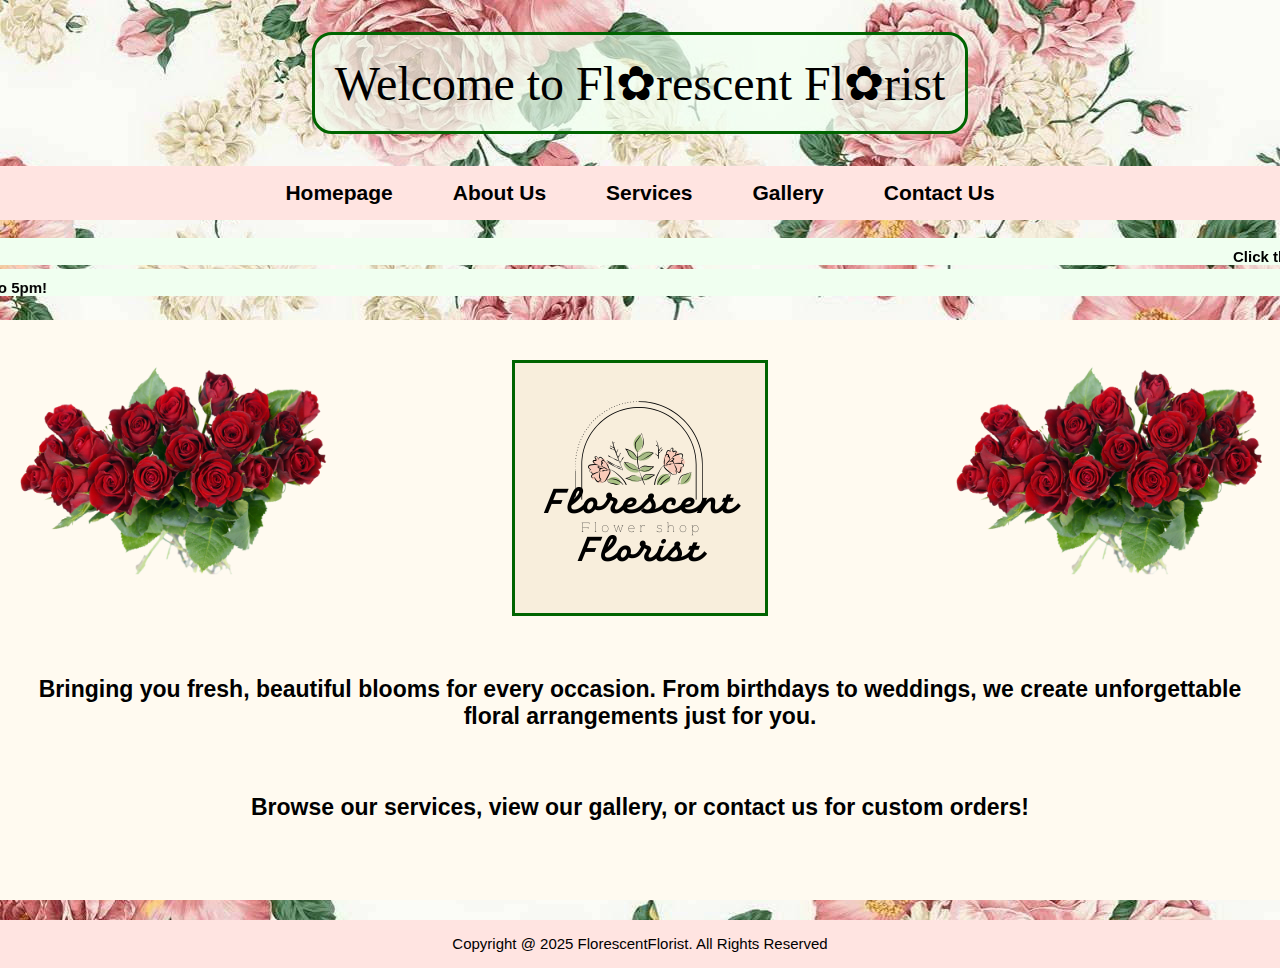
<file: index.html>
<!DOCTYPE html>
<html>
<head>
  <meta charset="UTF-8">
  <meta name="viewport" content="width=device-width, initial-scale=1">
  <title>Homepage</title>

  <link rel="stylesheet" type="text/css" href="css/style.css">
 
 <style>
 p
 {
  font-size: 23px;
  text-align: center;
 }   

.content-box 
  {
   flex: 1;
   background-color: floralwhite;
   color: black;
   padding: 40px;
   text-align: center;
   min-height: 500px;
  }

  
</style>

</head>
<body>

  <div style="text-align: center;">
  	<h1>Welcome to Fl✿rescent Fl✿rist</h1>
  </div>

  <div class="nav-panel">
    <a href="index.html"target="_self">Homepage</a>
    <a href="about.html"target="_self">About Us</a>
    <a href="services.html"target="_self">Services</a>
    <a href="gallery.html"target="_self">Gallery</a>
    <a href="contact.html"target="_self">Contact Us</a>
  </div>

  <br>
  <marquee behavior="scroll" direction="left">
   Click the bouquet for some random flower facts! 
  </marquee>

  <br>
  <marquee behavior="scroll" direction="right">
    Shop opens from 9am to 5pm!
  </marquee>

  <div class="main">
    <div class="content-box">
     <div style="display: flex; justify-content: center; gap: 180px; margin-bottom: 60px;">

      <a href="https://www.britannica.com/plant/daisy" target="_blank" title="Flower Facts 1">
        <img src="pic/lav.png" alt="Flower" width="320" height="220"></a>

      <img src="pic/Flora.png" alt="Company logo" width="250" style="border:solid darkgreen 3px">

      <a href="https://www.britannica.com/plant/rose-plant" target="_blank" title="Flower Facts 2">
       <img src="pic/lav.png" alt="Flower" width="320" height="220"></a>

    </div>

    <p><b>Bringing you fresh, beautiful blooms for every occasion. From birthdays to weddings, we create unforgettable floral arrangements just for you.</b></p>
    <br>
    <p><b>Browse our services, view our gallery, or contact us for custom orders!</b></p>

   </div>

   </div>
   
   <footer>
    <p style="font-size: 15px;">Copyright @ 2025 FlorescentFlorist. All Rights Reserved</p>
  </footer>

</div>

</body>
</html>
</file>
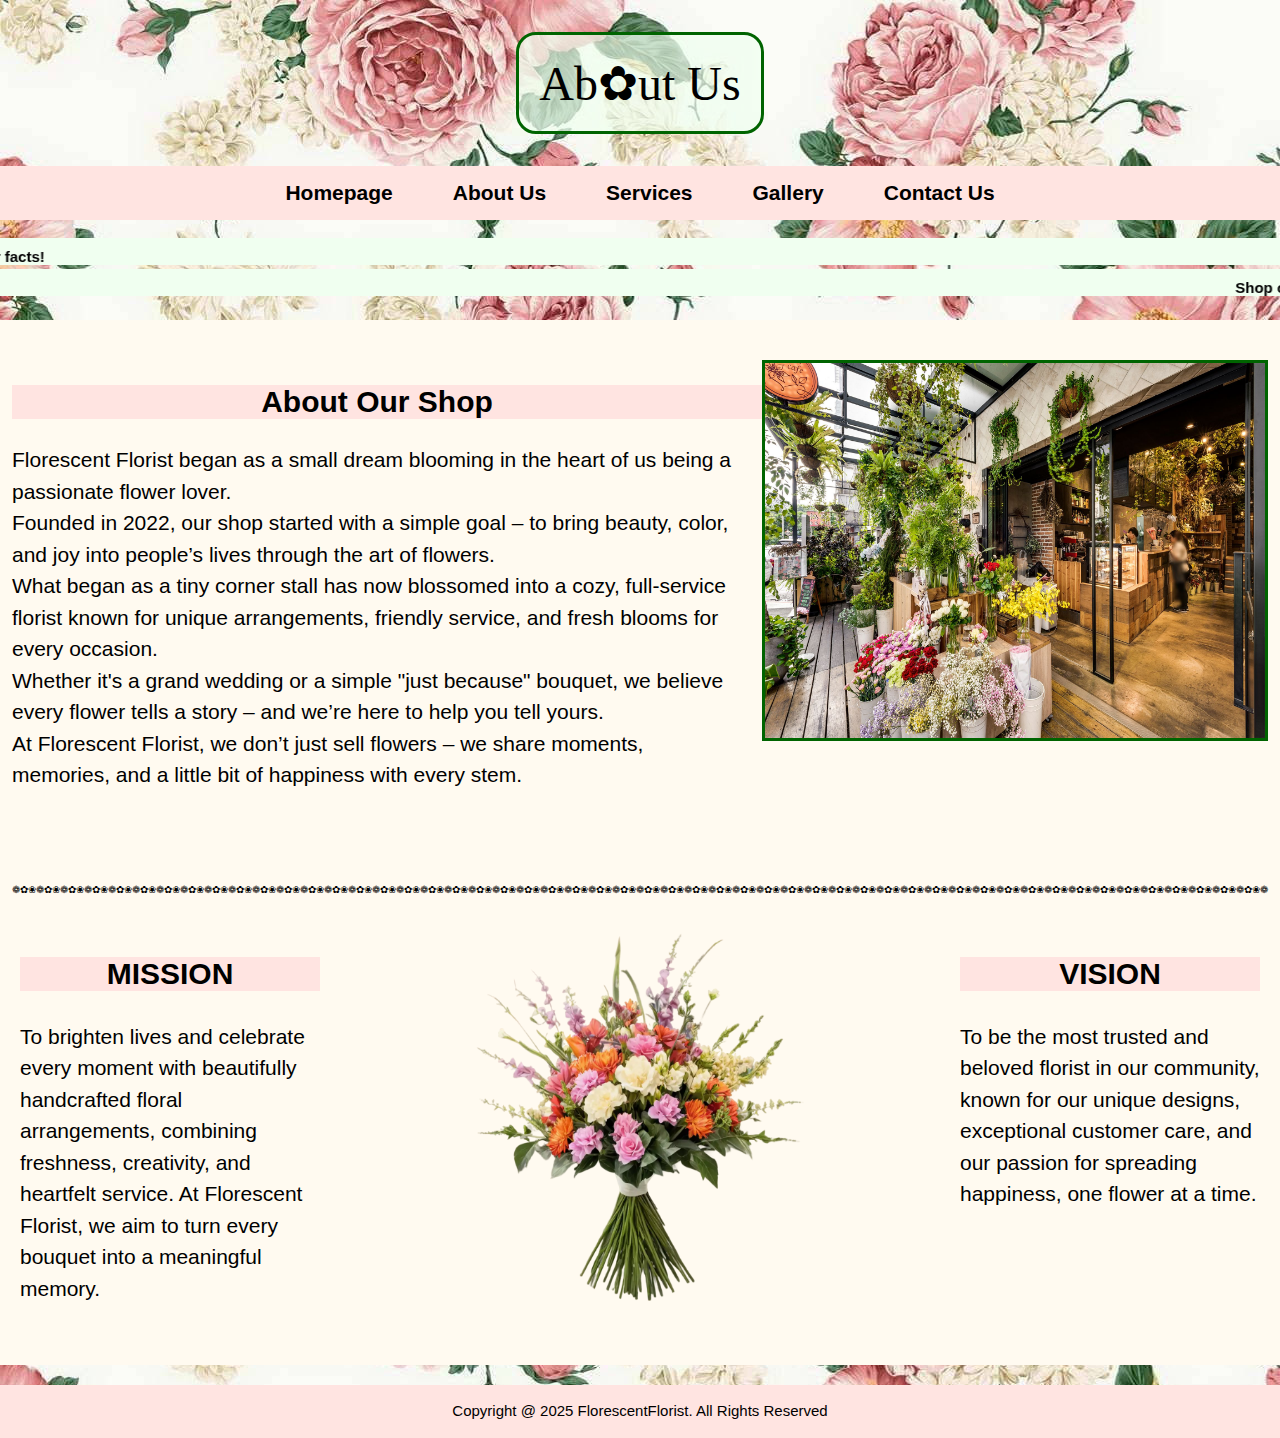
<file: about.html>
<!DOCTYPE html>
<html>
<head>
  <meta charset="UTF-8">
  <meta name="viewport" content="width=device-width, initial-scale=1">
  <title>About Us</title>

  <link rel="stylesheet" type="text/css" href="css/style.css">

  <style>
    h2
    {
      font-size: 30px;
      background-color: mistyrose;
    }
    h3
    {
      font-size: 30px;
      background-color: mistyrose;
    }
    p
    {
      font-size: 21px;
      text-align: left;
      line-height: 1.5;
    }

  </style>
</head>
<body>

  <div style="text-align: center;">
  	<h1>Ab✿ut Us</h1>
  </div>

  <div class="nav-panel">
    <a href="index.html"target="_self">Homepage</a>
    <a href="about.html"target="_self">About Us</a>
    <a href="services.html"target="_self">Services</a>
    <a href="gallery.html"target="_self">Gallery</a>
    <a href="contact.html"target="_self">Contact Us</a>
  </div>

  <br>
  <marquee behavior="scroll" direction="right">
   Click the bouquet for some random flower facts! 
  </marquee>

  <br>
  <marquee behavior="scroll" direction="left">
    Shop opens from 9am to 5pm!
  </marquee>

 <div class="main">
  <div class="content-box">
    
    <img src="pic/shop.jpg" alt="Shop" 
         style="float: right; width: 500px; border: solid darkgreen 3px; margin-left: 20px;">

    <div>
      <h2><b>About Our Shop</b></h2>
      <p>
        Florescent Florist began as a small dream blooming in the heart of us being a passionate flower lover. <br>
        Founded in 2022, our shop started with a simple goal – to bring beauty, color, and joy into people’s lives through the art of flowers. <br>
        What began as a tiny corner stall has now blossomed into a cozy, full-service florist known for unique arrangements, friendly service, and fresh blooms for every occasion. <br>
        Whether it's a grand wedding or a simple "just because" bouquet, we believe every flower tells a story – and we’re here to help you tell yours.<br>
        At Florescent Florist, we don’t just sell flowers – we share moments, memories, and a little bit of happiness with every stem.
      </p>
    </div>

    <div>
      <p style="padding-top: 70px; font-size: 10px; text-align: center;">❁✿❀❁✿❀❁✿❀❁✿❀❁✿❀❁✿❀❁✿❀❁✿❀❁✿❀❁✿❀❁✿❀❁✿❀❁✿❀❁✿❀❁✿❀❁✿❀❁✿❀❁✿❀❁✿❀❁✿❀❁✿❀❁✿❀❁✿❀❁✿❀❁✿❀❁✿❀❁✿❀❁✿❀❁✿❀❁✿❀❁✿❀❁✿❀❁✿❀❁✿❀❁✿❀❁✿❀❁✿❀❁✿❀❁✿❀❁✿❀❁✿❀❁✿❀❁✿❀❁✿❀❁✿❀❁✿❀❁✿❀❁✿❀❁✿❀❁✿❀❁✿❀❁✿❀❁</p>
    </div>

    <div style="display: flex; justify-content: center; align-items: flex-start; gap: 140px; text-align: center; padding-top: 20px;">

    <div style="max-width: 300px;">
      <h3><b>MISSION</b></h3>
      <p>To brighten lives and celebrate every moment with beautifully handcrafted floral arrangements, combining freshness, creativity, and heartfelt service. At Florescent Florist, we aim to turn every bouquet into a meaningful memory.</p>
    </div>

    <div>
      <a href="https://www.almanac.com/flower-meanings-language-flowers" target="_blank" title="Flower Facts 3">
        <img src="pic/bo.jpg" alt="Bouquet" style="width: 360px; height: 380px; border-radius: 10px;"></a>
    </div>

    <div style="max-width: 300px;">
      <h3><b>VISION</b></h3>
      <p>To be the most trusted and beloved florist in our community, known for our unique designs, exceptional customer care, and our passion for spreading happiness, one flower at a time.</p>
    </div>
 </div>

</div>

</div>

  <footer>
    <p style="text-align: center; font-size: 15px;">Copyright @ 2025 FlorescentFlorist. All Rights Reserved</p>
  </footer>

</body>
</html>
</file>
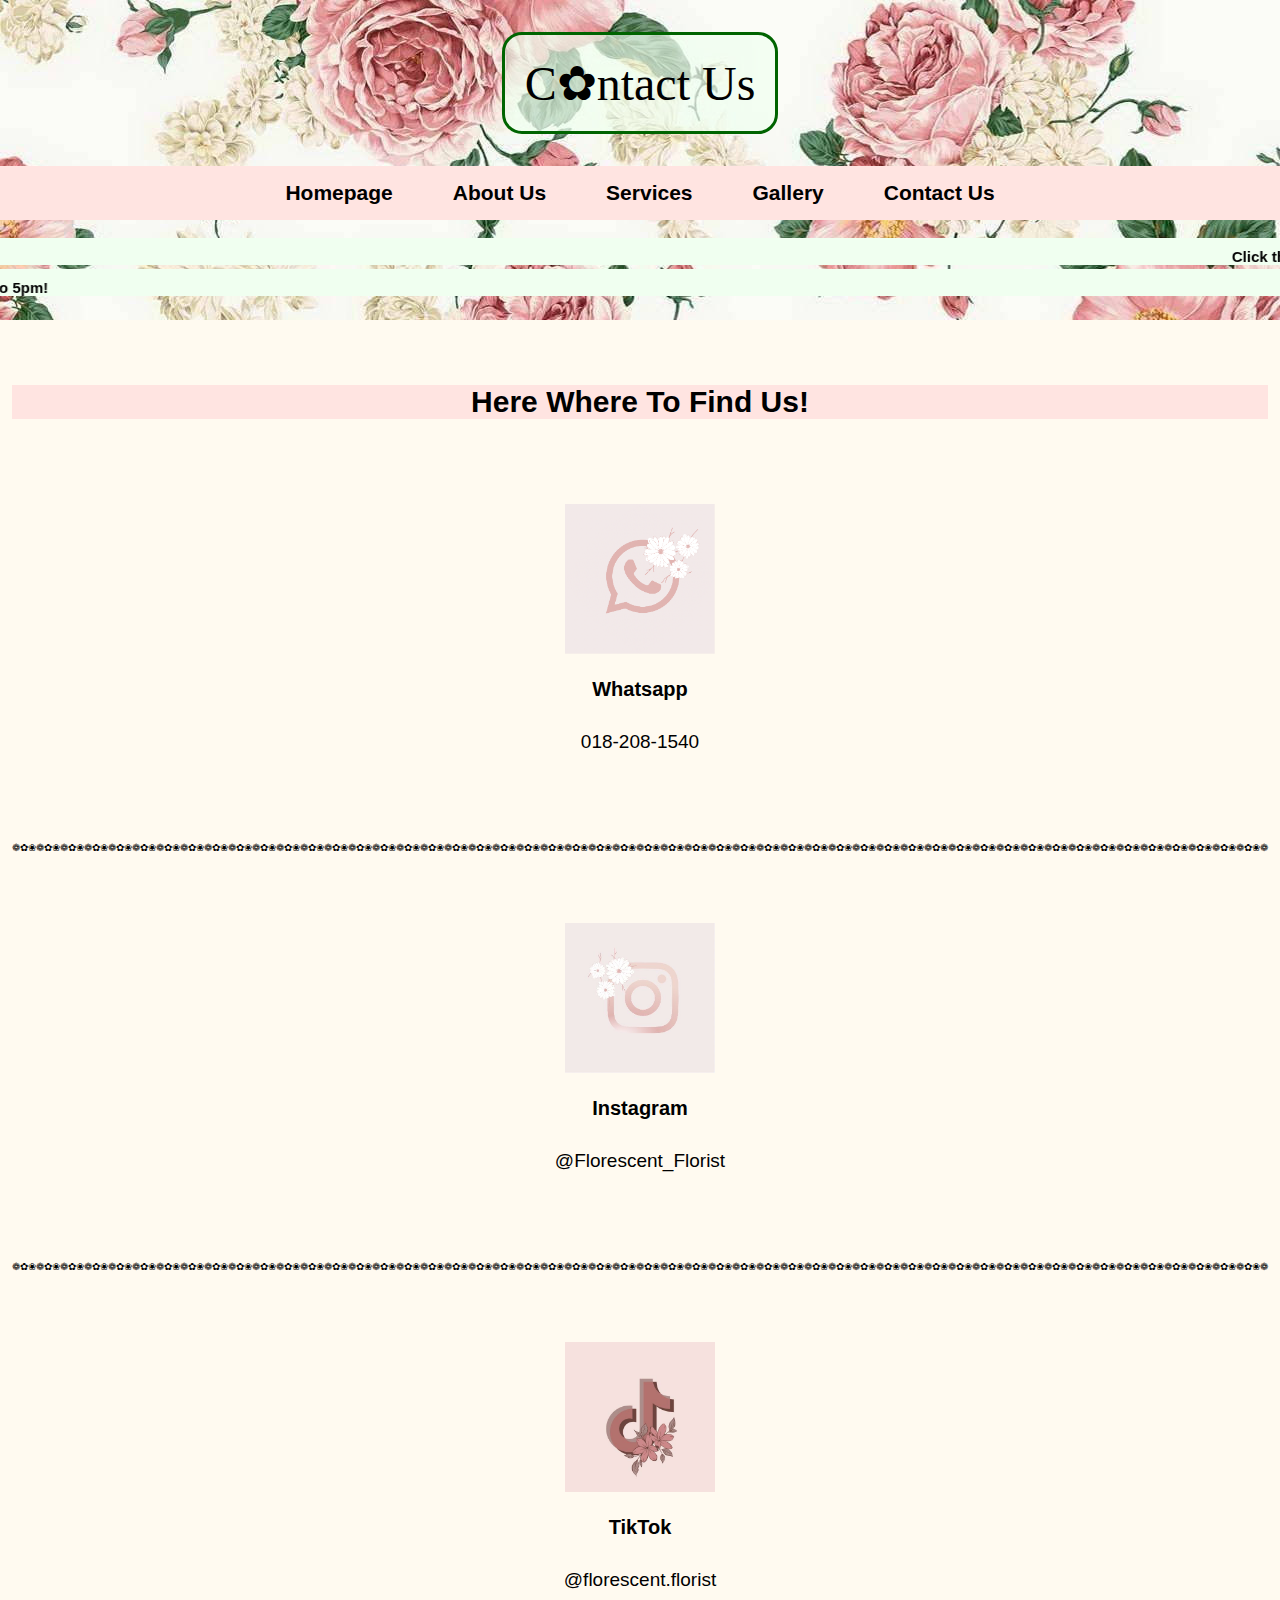
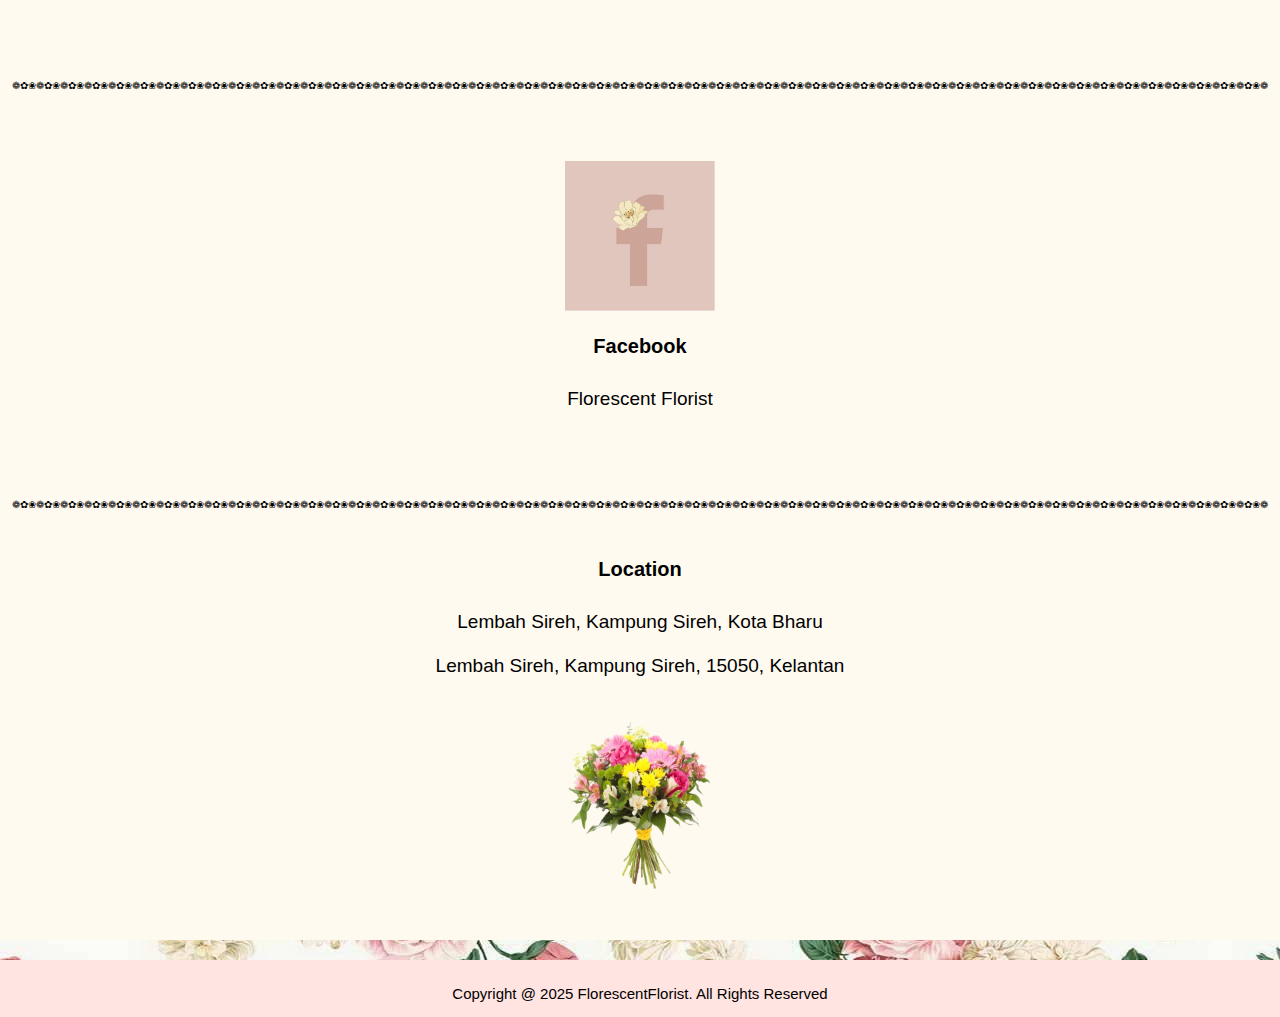
<file: contact.html>
<!DOCTYPE html>
<html>
<head>
  <meta charset="UTF-8">
  <meta name="viewport" content="width=device-width, initial-scale=1">
  <title>Contact</title>

  <link rel="stylesheet" type="text/css" href="css/style.css">

  <style>
    h2
    {
      font-size: 30px;
      background-color: mistyrose;
    }
    h3
    {
      font-size: 20px;
    }
    p
    {
      font-size: 19px;
      padding-top: 10px;
    }
  </style>

</head>
<body>

  <div style="text-align: center;">
  	<h1>C✿ntact Us</h1>
  </div>

  <div class="nav-panel">
    <a href="index.html"target="_self">Homepage</a>
    <a href="about.html"target="_self">About Us</a>
    <a href="services.html"target="_self">Services</a>
    <a href="gallery.html"target="_self">Gallery</a>
    <a href="contact.html"target="_self">Contact Us</a>
  </div>

  <br>
  <marquee behavior="scroll" direction="left">
   Click the bouquet for some random flower facts! 
  </marquee>

  <br>
  <marquee behavior="scroll" direction="right">
    Shop opens from 9am to 5pm!
  </marquee>

  <div class="main">
    <div class="content-box">

      <h2><b>Here Where To Find Us!</b></h2>

      <img src="pic/what.png" alt="Whatsapp" style="width: 150px; height: auto; padding-top: 60px;">

      <h3>Whatsapp</h3>

      <p>018-208-1540</p>

       <div>
      <p style="padding-top: 70px; font-size: 10px; text-align: center;">❁✿❀❁✿❀❁✿❀❁✿❀❁✿❀❁✿❀❁✿❀❁✿❀❁✿❀❁✿❀❁✿❀❁✿❀❁✿❀❁✿❀❁✿❀❁✿❀❁✿❀❁✿❀❁✿❀❁✿❀❁✿❀❁✿❀❁✿❀❁✿❀❁✿❀❁✿❀❁✿❀❁✿❀❁✿❀❁✿❀❁✿❀❁✿❀❁✿❀❁✿❀❁✿❀❁✿❀❁✿❀❁✿❀❁✿❀❁✿❀❁✿❀❁✿❀❁✿❀❁✿❀❁✿❀❁✿❀❁✿❀❁✿❀❁✿❀❁✿❀❁✿❀❁✿❀❁</p>
    </div>

      <img src="pic/ig.jpg" alt="Instagram" style="width: 150px; height: auto; padding-top: 60px;">

      <h3>Instagram</h3>

      <p>@Florescent_Florist</p>

      <div>
      <p style="padding-top: 70px; font-size: 10px; text-align: center;">❁✿❀❁✿❀❁✿❀❁✿❀❁✿❀❁✿❀❁✿❀❁✿❀❁✿❀❁✿❀❁✿❀❁✿❀❁✿❀❁✿❀❁✿❀❁✿❀❁✿❀❁✿❀❁✿❀❁✿❀❁✿❀❁✿❀❁✿❀❁✿❀❁✿❀❁✿❀❁✿❀❁✿❀❁✿❀❁✿❀❁✿❀❁✿❀❁✿❀❁✿❀❁✿❀❁✿❀❁✿❀❁✿❀❁✿❀❁✿❀❁✿❀❁✿❀❁✿❀❁✿❀❁✿❀❁✿❀❁✿❀❁✿❀❁✿❀❁✿❀❁✿❀❁✿❀❁</p>
    </div>

      <img src="pic/tik.jpg" alt="TikTok" style="width: 150px; height: auto; padding-top: 60px;">

      <h3>TikTok</h3>

      <p>@florescent.florist</p>

      <div>
      <p style="padding-top: 70px; font-size: 10px; text-align: center;">❁✿❀❁✿❀❁✿❀❁✿❀❁✿❀❁✿❀❁✿❀❁✿❀❁✿❀❁✿❀❁✿❀❁✿❀❁✿❀❁✿❀❁✿❀❁✿❀❁✿❀❁✿❀❁✿❀❁✿❀❁✿❀❁✿❀❁✿❀❁✿❀❁✿❀❁✿❀❁✿❀❁✿❀❁✿❀❁✿❀❁✿❀❁✿❀❁✿❀❁✿❀❁✿❀❁✿❀❁✿❀❁✿❀❁✿❀❁✿❀❁✿❀❁✿❀❁✿❀❁✿❀❁✿❀❁✿❀❁✿❀❁✿❀❁✿❀❁✿❀❁✿❀❁✿❀❁</p>
    </div>

      <img src="pic/face.jpg" alt="Facebook" style="width: 150px; height: auto; padding-top: 60px;">

      <h3>Facebook</h3>

      <p>Florescent Florist</p>

      <div>
      <p style="padding-top: 70px; font-size: 10px; text-align: center;">❁✿❀❁✿❀❁✿❀❁✿❀❁✿❀❁✿❀❁✿❀❁✿❀❁✿❀❁✿❀❁✿❀❁✿❀❁✿❀❁✿❀❁✿❀❁✿❀❁✿❀❁✿❀❁✿❀❁✿❀❁✿❀❁✿❀❁✿❀❁✿❀❁✿❀❁✿❀❁✿❀❁✿❀❁✿❀❁✿❀❁✿❀❁✿❀❁✿❀❁✿❀❁✿❀❁✿❀❁✿❀❁✿❀❁✿❀❁✿❀❁✿❀❁✿❀❁✿❀❁✿❀❁✿❀❁✿❀❁✿❀❁✿❀❁✿❀❁✿❀❁✿❀❁✿❀❁</p>
    </div>

      <br>

      <h3>Location</h3>

      <p>Lembah Sireh, Kampung Sireh, Kota Bharu <br><br>
      Lembah Sireh, Kampung Sireh, 15050, Kelantan</p>


    <a href="https://www.fnp.ae/blog/popular-farewell-flowers-that-mean-goodbye?srsltid=AfmBOoruwpPaSRHwtyz_5MohkQKgx44m6nSbMBnWm6FGzGjdtEoyQy47" target="_blank" title="Flower Facts 11">
      <img src="pic/dai.jpg" alt="Rose" style="width: 160px; height: 180px; border-radius: 10px; padding-top: 20px;"></a>

    </div>

  </div>

<footer>
    <p style="font-size: 15px;o">Copyright @ 2025 FlorescentFlorist. All Rights Reserved</p>
  </footer>

</body>
</html>
</file>
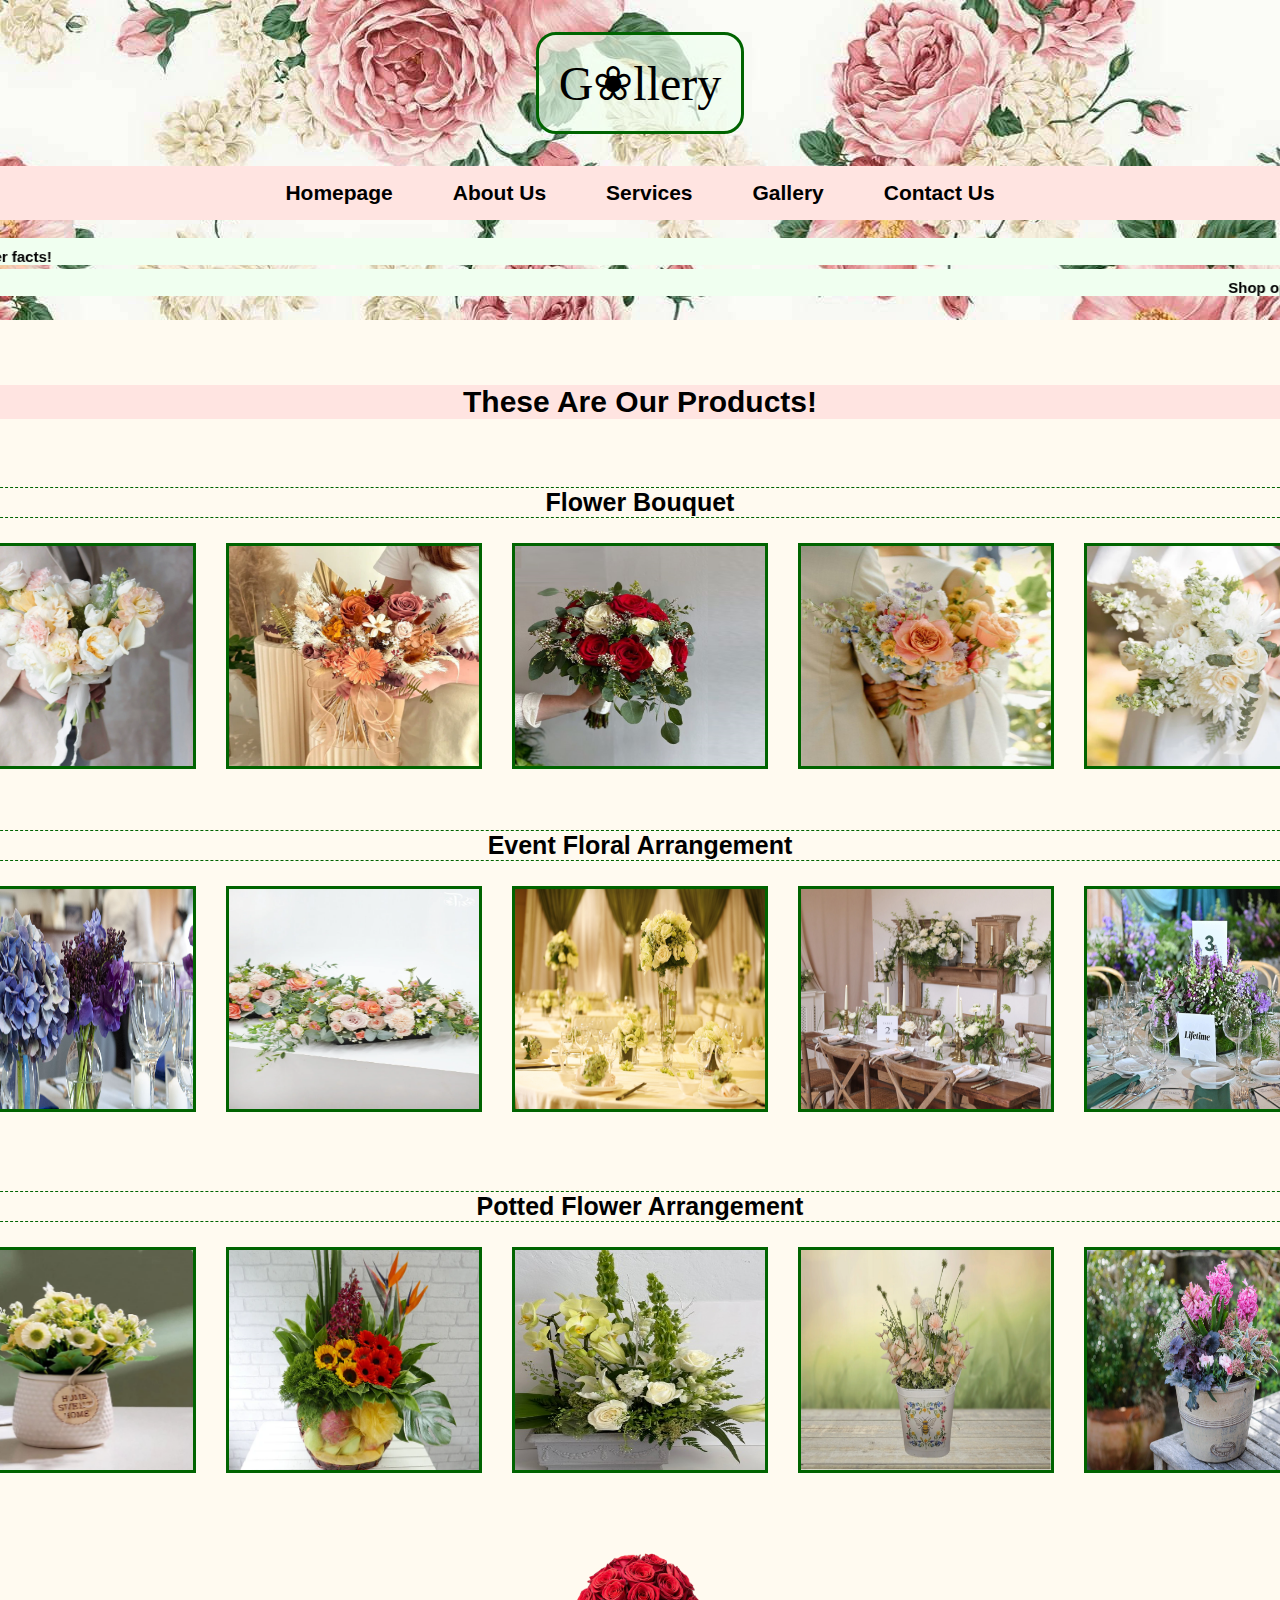
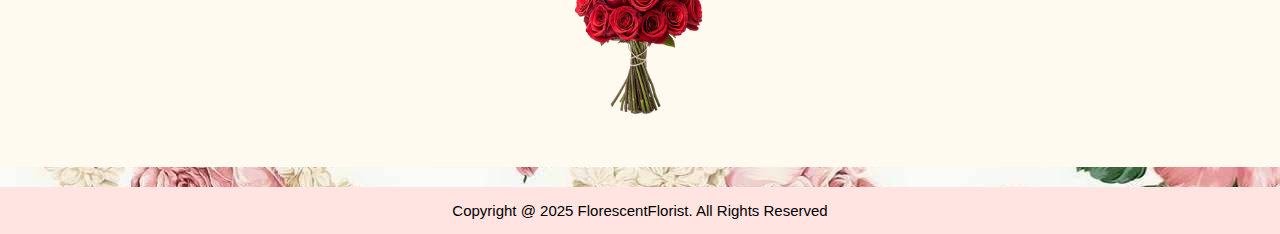
<file: gallery.html>
<!DOCTYPE html>
<html>
<head>
  <meta charset="UTF-8">
  <meta name="viewport" content="width=device-width, initial-scale=1">
  <title>Gallery</title>

  <link rel="stylesheet" type="text/css" href="css/style.css">

  <style>
     h2
    {
      font-size: 30px;
      background-color: mistyrose;
    }
    h3
    {
      font-size: 25px;
      border: dashed darkgreen 1px;
    }
  </style>

</head>
<body>

  <div style="text-align: center;">
  	<h1>G❀llery</h1>
  </div>

  <div class="nav-panel">
    <a href="index.html"target="_self">Homepage</a>
    <a href="about.html"target="_self">About Us</a>
    <a href="services.html"target="_self">Services</a>
    <a href="gallery.html"target="_self">Gallery</a>
    <a href="contact.html"target="_self">Contact Us</a>
  </div>

  <br>
  <marquee behavior="scroll" direction="right">
   Click the bouquet for some random flower facts! 
  </marquee>

  <br>
  <marquee behavior="scroll" direction="left">
    Shop opens from 9am to 5pm!
  </marquee>

  <div class="main">
    <div class="content-box">
      <h2><b>These Are Our Products!</b></h2>
      <br>

      <h3>Flower Bouquet</h3>

    <div style="flex: 1;">
          <div style="display: flex; gap: 30px; justify-content: center;">
            
            <img src="pic/wed2.jpg" alt="Flower Bouquet 1" width="250" height="220" style="border: solid darkgreen 3px;">
            <img src="pic/wed4.jpg" alt="Flower Bouquet 2" width="250" height="220" style="border: solid darkgreen 3px;">
            <img src="pic/wed1.jpg" alt="Flower Bouquet 3" width="250" height="220" style="border: solid darkgreen 3px;">
            <img src="pic/wed5.jpg" alt="Flower Bouquet 4" width="250" height="220" style="border: solid darkgreen 3px;">
            <img src="pic/wed3.jpg" alt="Flower Bouquet 5" width="250" height="220" style="border: solid darkgreen 3px;">
           
          </div>

      <br>
      <br>

      <h3>Event Floral Arrangement</h3>

    <div style="flex: 1;">
          <div style="display: flex; gap: 30px; justify-content: center;">
            
            <img src="pic/eve3.jpg" alt="Event Flowers 1" width="250" height="220" style="border: solid darkgreen 3px;">
            <img src="pic/eve1.webp" alt="Event Flowers 2" width="250" height="220" style="border: solid darkgreen 3px;">
            <img src="pic/eve2.jpg" alt="Event Flowers 3" width="250" height="220" style="border: solid darkgreen 3px;">
            <img src="pic/eve5.webp" alt="Event Flowers 4" width="250" height="220" style="border: solid darkgreen 3px;">
            <img src="pic/eve4.jpg" alt="Event Flowers 5" width="250" height="220" style="border: solid darkgreen 3px;">
           
          </div>

      <br>
      <br>
      <br>
      <h3>Potted Flower Arrangement</h3>

    <div style="flex: 1;">
          <div style="display: flex; gap: 30px; justify-content: center;">
            
            <img src="pic/pot1.jpg" alt="Potted Flowers 1" width="250" height="220" style="border: solid darkgreen 3px;">
            <img src="pic/pot2.jpg" alt="Potted Flowers 2" width="250" height="220" style="border: solid darkgreen 3px;">
            <img src="pic/pot3.jpg" alt="Potted Flowers 3" width="250" height="220" style="border: solid darkgreen 3px;">
            <img src="pic/pot4.jpg" alt="Potted Flowers 4" width="250" height="220" style="border: solid darkgreen 3px;">
            <img src="pic/pot5.jpg" alt="Potted Flowers 5" width="250" height="220" style="border: solid darkgreen 3px;">
           
          </div>

  <a href="https://www.milorganite.com/blog/flowers/flower-care" target="_blank" title="Flower Facts 10">
    <img src="pic/rose.jpg" alt="Rose" style="width: 160px; height: 180px; padding-top: 70px;"></a>

  </div>

</div>

</div>

</div>

</div>

  <footer>
    <p>Copyright @ 2025 FlorescentFlorist. All Rights Reserved</p>
  </footer>

</body>
</html>
</file>
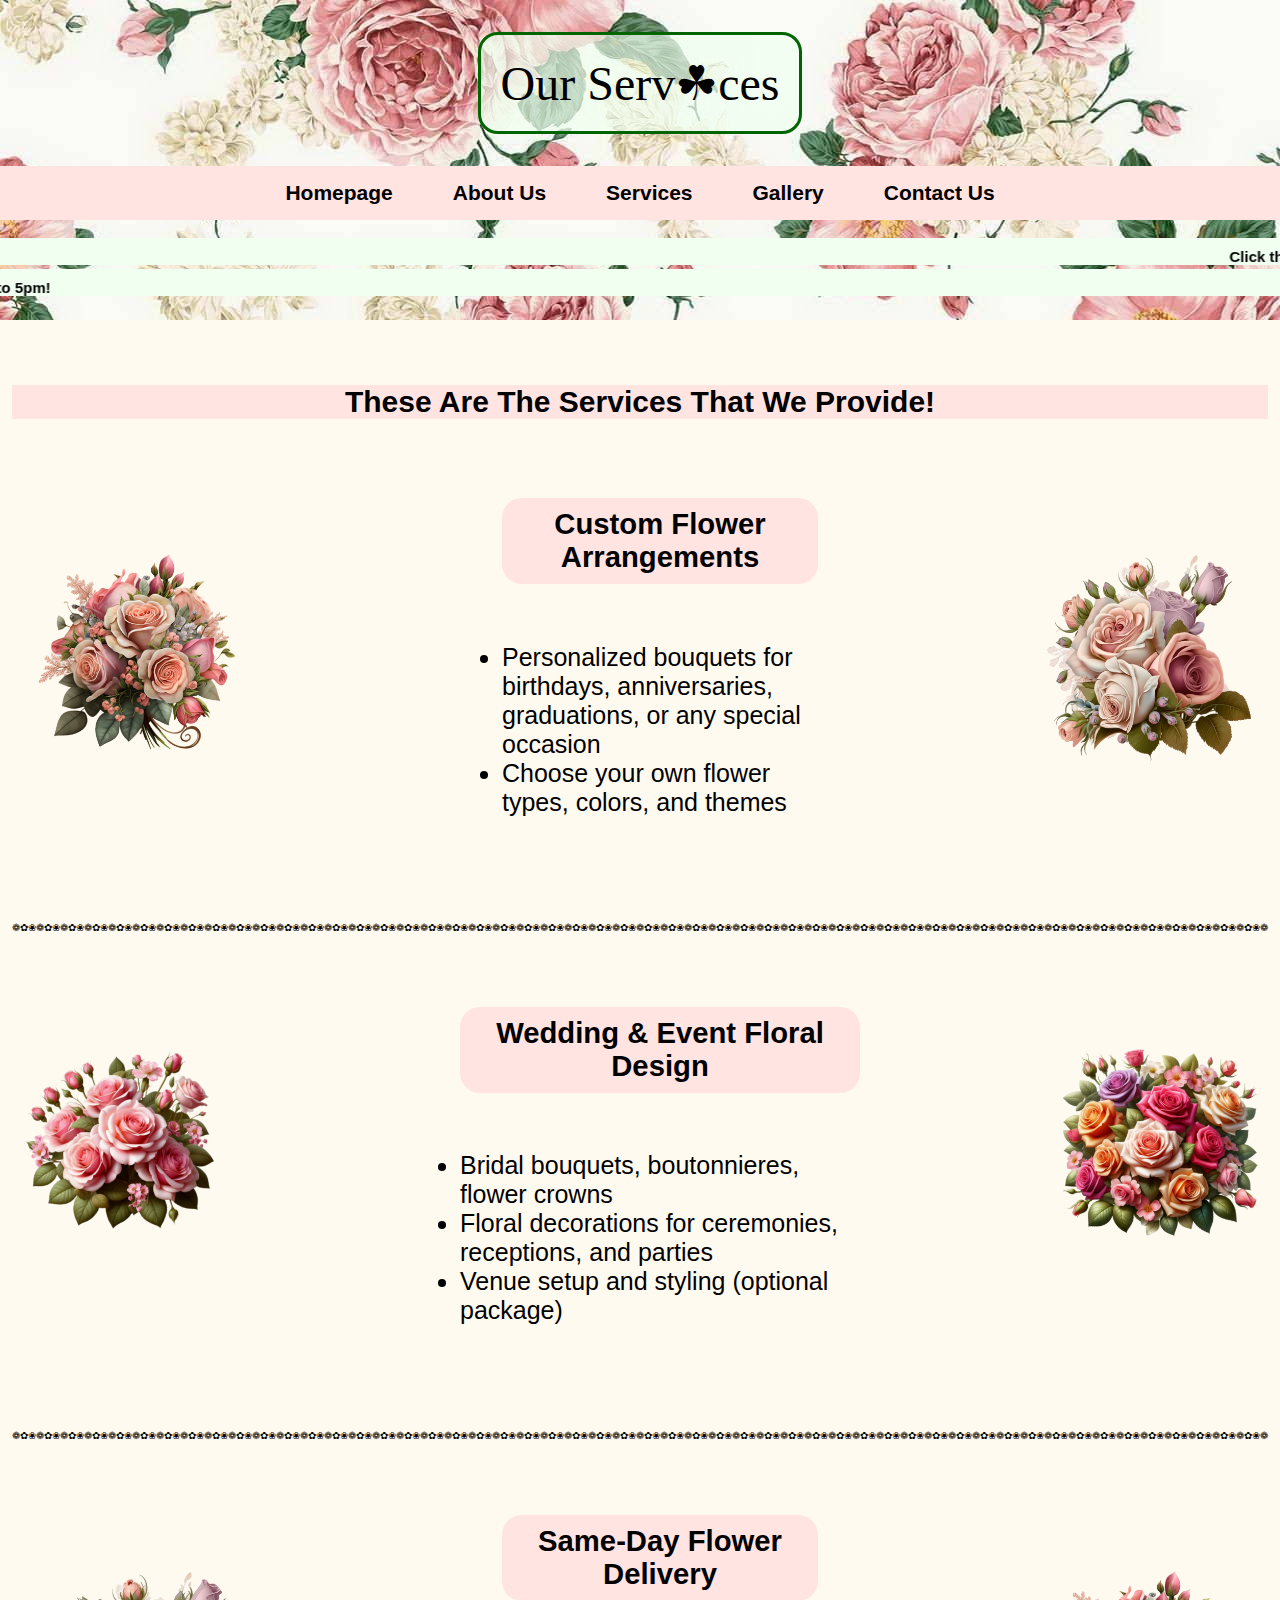
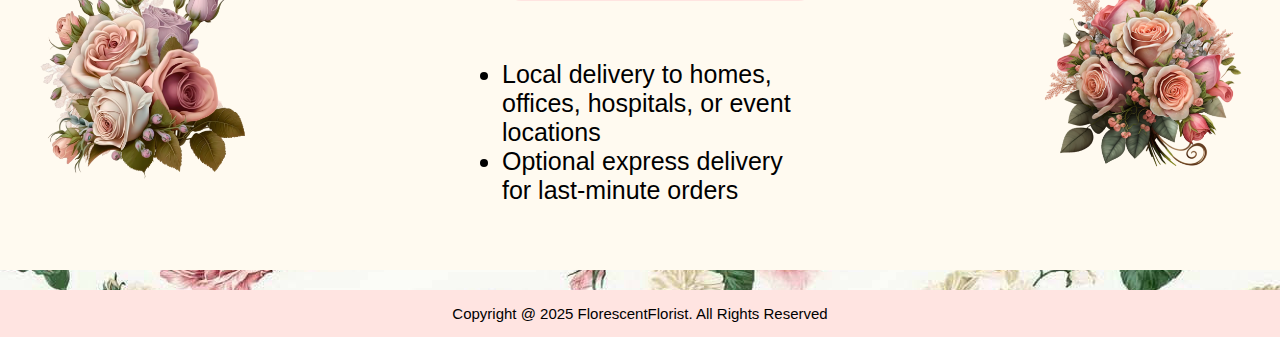
<file: services.html>
<!DOCTYPE html>
<html>
<head>
  <meta charset="UTF-8">
  <meta name="viewport" content="width=device-width, initial-scale=1">
  <title>Services</title>

  <link rel="stylesheet" type="text/css" href="css/style.css">

<style>
   h2
    {
      font-size: 30px;
      background-color: mistyrose;
    }
    h3
    {
      padding: 10px;
      border-radius: 20px;
      text-align: center;
      background-color: mistyrose;
    }

</style>
</head>
<body>

  <div style="text-align: center;">
  	<h1>Our Serv☘︎ces</h1>
  </div>

  <div class="nav-panel">
    <a href="index.html"target="_self">Homepage</a>
    <a href="about.html"target="_self">About Us</a>
    <a href="services.html"target="_self">Services</a>
    <a href="gallery.html"target="_self">Gallery</a>
    <a href="contact.html"target="_self">Contact Us</a>
  </div>

  <br>
  <marquee behavior="scroll" direction="left">
   Click the bouquet for some random flower facts! 
  </marquee>

  <br>
  <marquee behavior="scroll" direction="right">
    Shop opens from 9am to 5pm!
  </marquee>

  <div class="main">
    <div class="content-box">
      <h2><b>These Are The Services That We Provide!</b></h2>

  <div style="display: flex; justify-content: center; align-items: flex-start; gap: 200px; margin-top: 20px;">

  <a href="https://www.plantsandflowersfoundationholland.org/en/flowerguide/lily/" target="_blank" title="Flower Facts 4">
    <img src="pic/flow1.jpg" alt="Bouquet" style="width: 250px; height: auto; border-radius: 10px; padding-top: 90px;"></a>

  
  <ul style="font-size: 25px; text-align: left; max-width: 400px;">
    <h3>Custom Flower Arrangements</h3>
    <br>
    <li>Personalized bouquets for birthdays, anniversaries, graduations, or any special occasion</li>
    <li>Choose your own flower types, colors, and themes</li>
  </ul>

  <a href="https://plants.ces.ncsu.edu/plants/convallaria-majalis/" target="_blank" title="Flower Facts 5">
  <img src="pic/flow2.jpg" alt="Bouquet" style="width: 250px; height: auto; border-radius: 10px; padding-top: 90px;"></a>
  </div>

  <div>
      <p style="padding-top: 70px; font-size: 10px; text-align: center;">❁✿❀❁✿❀❁✿❀❁✿❀❁✿❀❁✿❀❁✿❀❁✿❀❁✿❀❁✿❀❁✿❀❁✿❀❁✿❀❁✿❀❁✿❀❁✿❀❁✿❀❁✿❀❁✿❀❁✿❀❁✿❀❁✿❀❁✿❀❁✿❀❁✿❀❁✿❀❁✿❀❁✿❀❁✿❀❁✿❀❁✿❀❁✿❀❁✿❀❁✿❀❁✿❀❁✿❀❁✿❀❁✿❀❁✿❀❁✿❀❁✿❀❁✿❀❁✿❀❁✿❀❁✿❀❁✿❀❁✿❀❁✿❀❁✿❀❁✿❀❁✿❀❁✿❀❁</p>
    </div>

  <div style="display: flex; justify-content: center; align-items: flex-start; gap: 200px; margin-top: 20px;">

  <a href="https://www.thespruce.com/growing-and-caring-for-snapdragons-1402915" target="_blank" title="Flower Facts 6">
    <img src="pic/flow3.jpg" alt="Bouquet" style="width: 200px; height: auto; border-radius: 10px; padding-top: 90px;"></a>

  
  <ul style="font-size: 25px; text-align: left; max-width: 400px;">
    <h3> Wedding & Event Floral Design</h3>
    <br>
    <li>Bridal bouquets, boutonnieres, flower crowns</li>
    <li>Floral decorations for ceremonies, receptions, and parties</li>
    <li>Venue setup and styling (optional package)</li>

  </ul>

  <a href="https://www.britannica.com/plant/poinsettia" target="_blank" title="Flower Facts 7">
    <img src="pic/flow4.jpg" alt="Bouquet" style="width: 200px; height: auto; border-radius: 10px; padding-top: 90px;"></a>
  </div>

  <div>
      <p style="padding-top: 70px; font-size: 10px; text-align: center;">❁✿❀❁✿❀❁✿❀❁✿❀❁✿❀❁✿❀❁✿❀❁✿❀❁✿❀❁✿❀❁✿❀❁✿❀❁✿❀❁✿❀❁✿❀❁✿❀❁✿❀❁✿❀❁✿❀❁✿❀❁✿❀❁✿❀❁✿❀❁✿❀❁✿❀❁✿❀❁✿❀❁✿❀❁✿❀❁✿❀❁✿❀❁✿❀❁✿❀❁✿❀❁✿❀❁✿❀❁✿❀❁✿❀❁✿❀❁✿❀❁✿❀❁✿❀❁✿❀❁✿❀❁✿❀❁✿❀❁✿❀❁✿❀❁✿❀❁✿❀❁✿❀❁✿❀❁</p>
    </div>

<div style="display: flex; justify-content: center; align-items: flex-start; gap: 200px; margin-top: 20px;">

  <a href="https://www.thespruce.com/zinnias-a-burst-of-hot-flower-colors-from-zinnias-1402919" target="_blank" title="Flower Facts 8">
    <img src="pic/flow2.jpg" alt="Bouquet" style="width: 250px; height: auto; border-radius: 10px; padding-top: 90px;"></a>

  
  <ul style="font-size: 25px; text-align: left; max-width: 400px;">
    <h3>Same-Day Flower Delivery</h3>
    <br>
    <li>Local delivery to homes, offices, hospitals, or event locations</li>
    <li>Optional express delivery for last-minute orders</li>
    
  </ul>

  <a href="https://www.almanac.com/plant/petunias" target="_blank" title="Flower Facts 9">
    <img src="pic/flow1.jpg" alt="Bouquet" style="width: 250px; height: auto; border-radius: 10px; padding-top: 90px;"></a>
  </div>


  </div>
  
  </div>
  
  <footer>
    <p>Copyright @ 2025 FlorescentFlorist. All Rights Reserved</p>
  </footer>

</body>
</html>
</file>
<file: css/style.css>
body 
    {
      margin: 0;
      font-family: Garamond, sans-serif;
      background-image: url(../pic/flo.jpg);
    }

    h1 
    {
      background-color: rgb(240, 255, 240,0.7);
      text-align: center;
      padding: 20px;
      border-radius: 20px; 
      display: inline-block;
      font-family: Brush Script MT, cursive;
      font-weight: normal;
      font-size: 48px;
      border: solid darkgreen 3px;
    }

    .nav-panel 
    {
      background-color: mistyrose;
      display: flex;
      justify-content: center;
      padding: 15px 0;
      gap: 60px;
    }

    .nav-panel a 
    {
      color: black;
      text-decoration: none;
      font-size: 21px;
      font-weight: bold;
      transition: color 0.3s;
    }

    .nav-panel a:hover 
    {
      color: mediumseagreen; 
    }

    .nav-panel a:active
    {
    	color: darkgreen;
    }

    .main 
    {
      display: flex;
      justify-content: center;
      padding: 20px;
      gap: 20px;
    }

    .content-box 
    {
      flex: 1;
      background-color: floralwhite;
      color: black;
      padding: 40px;
      text-align: center;
      min-height: 900px;
    }

    marquee
    {
     padding-top: 10px;
     display: inline-block;
     background-color: honeydew;
     font-size: 15px;
     font-weight: bold;
     }

     footer 
     {
     background-color: mistyrose;
     color: black;
     text-align: center;
     font-size: 15px;
     padding: 0.1px;
     }
</file>
